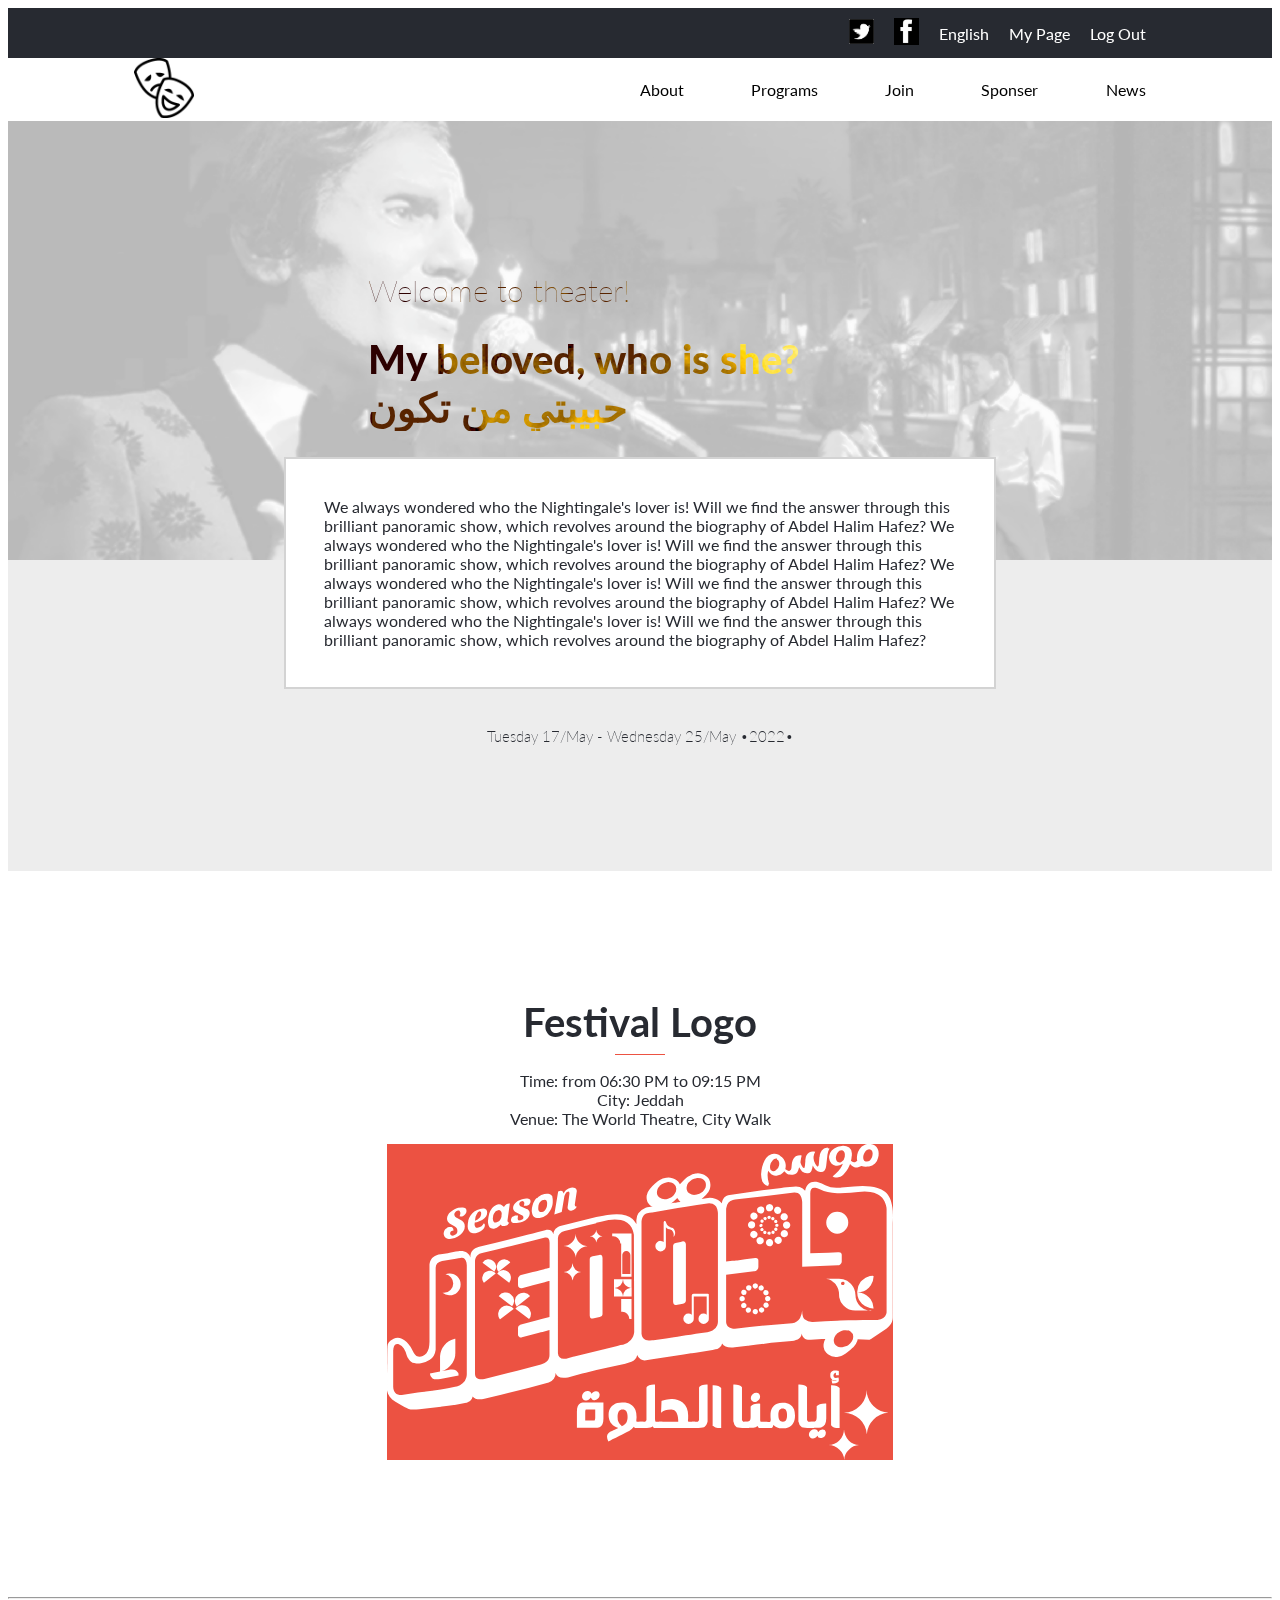
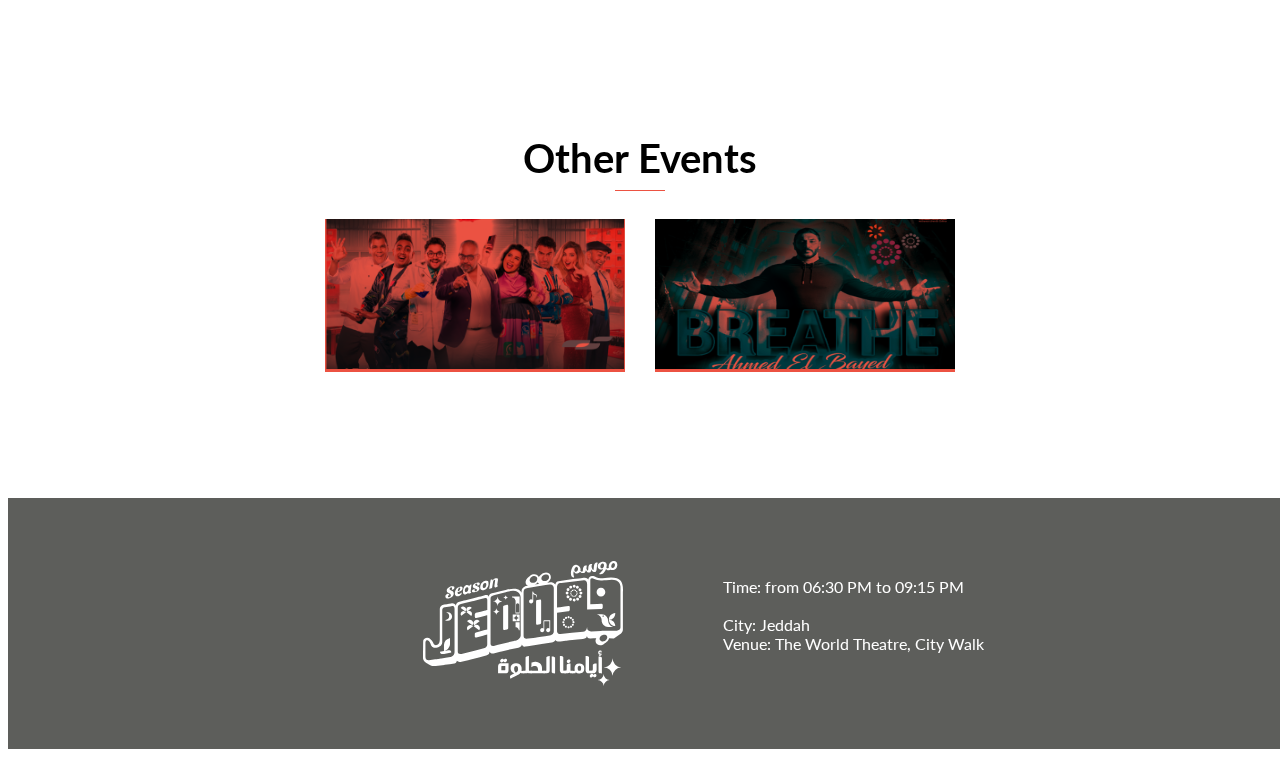
<file: about.html>
<!DOCTYPE html>
<html lang="en">
  <head>
    <meta charset="UTF-8">
    <meta name="viewport" content="width=device-width, initial-scale=1.0">
    <title>About page</title>
    <link rel="stylesheet" href="styles.css">
  </head>
  <body>
    <header>
      <nav class="start">
        <a><img src="./images/twitter.png" class="social" alt="logo"></a>
        <a><img src="./images/fb.png" class="social" alt="logo"></a>
        <a>English</a>
        <a>My Page</a>
        <a>Log Out</a>
      </nav>
      <nav id="mobile">
        <div class="menue-button">
          <div></div>
          <div></div>
          <div></div>
        </div>
      </nav>
      <nav id="web">
        <a href="index.html"><img id="logo" src= './images/logo.jpg' alt="logo"></a>
        <nav id="navigator">
          <a href="./about.html">About</a>
          <a href="#program">Programs</a>
          <a>Join</a>
          <a href="#black">Sponser</a>
          <a>News</a>
        </nav>
      </nav>
    </header>

    <main>
      <section id="intro">
        <img id="intro-background" src="./images/main-bg.png" alt="background">
        <section id="headline">
          <h2 id="welcome">Welcome to theater!</h2>
          <h1>My beloved, who is she?<br>حبيبتي من تكون</h1>
        </section>
        <p id="bio">We always wondered who the Nightingale's lover is! Will we find the answer through this brilliant panoramic show, which revolves around the biography of Abdel Halim Hafez? We always wondered who the Nightingale's lover is! Will we find the answer through this brilliant panoramic show, which revolves around the biography of Abdel Halim Hafez? We always wondered who the Nightingale's lover is! Will we find the answer through this brilliant panoramic show, which revolves around the biography of Abdel Halim Hafez? We always wondered who the Nightingale's lover is! Will we find the answer through this brilliant panoramic show, which revolves around the biography of Abdel Halim Hafez?</p>
        <h3 id="date">Tuesday 17/May - Wednesday 25/May •2022•</h3>
      </section>

      <section class="festiv">
        <h2>Festival Logo</h2>
        <hr>
        <p>Time: from 06:30 PM to 09:15 PM<br>
          City: Jeddah<br>
          Venue: The World Theatre, City Walk</p>
        <img id="jed-logo" src="./images/JS-AR-Logo.svg" alt="festival logo">
      </section>
      <hr>
      <section class="prev">
        <h2>Other Events</h2>
        <hr>
        <div class="event">
          <div class="shade"><img src="./images/event1.png" alt="snapshot"></div>
          <div class="shade"><img src="./images/event2.png" alt="snapshot"></div>
        </div>
      </section>
    </main>
    <script src="script.js"></script>
    <footer id="black">
      <img src="./images/JS-AR-Logo.svg" alt="festival logo">
      <p>Time: from 06:30 PM to 09:15 PM<br><br>
        City: Jeddah<br>
        Venue: The World Theatre, City Walk</p>
    </footer>
  </body>
</html>
</file>
<file: styles.css>
@import url('http://fonts.googleapis.com/css?family=Lato:400,700');

body {
  font-family: 'Lato', sans-serif;
}

main {
  width: 100%;
}

.menue-button {
  position: absolute;
  width: 40px;
  margin: 5px;
  border: none;
  background: transparent;
}

.menue-button div {
  width: 35px;
  height: 5px;
  background-color: #272a31;
  margin: 6px 0;
}

#web {
  display: none;
}

#logo {
  width: 60px;
  height: 60px;
}

.start {
  display: none;
}

.social {
  width: 25px;
}

#intro {
  background: #ededed;
  z-index: -1;
  position: relative;
  padding-bottom: 10%;
}

#intro-background {
  width: 100%;
  z-index: -1;
  position: relative;
}

#headline {
  color: transparent;
  text-align: center;
  margin: auto;
  width: 90%;
  margin-top: -25%;
  background: url('./images/orange.png') no-repeat;
  -webkit-background-clip: text;
}

#welcome {
  font-size: 20px;
  font-weight: 100;
}

h1 {
  font-size: 30px;
  font-weight: 1000;
}

#bio {
  border: 2px solid #d3d3d3;
  background-color: white;
  width: 70%;
  margin: auto;
  padding: 3%;
  color: #272a31;
}

#date {
  color: #272a31;
  font-weight: 200;
  width: fit-content;
  padding-top: 3%;
  margin: auto;
  font-size: 15px;
}

#program {
  background: url('./images/bg-programs.png');
  padding: 5%;
  display: flex;
  flex-direction: column;
  gap: 20px;
  align-items: center;
}

.program-header {
  color: #ec5242;
  align-self: center;
  margin: auto;
  text-align: center;
  padding: 10px;
}

.act {
  background: rgba(225, 225, 225, 0.2);
  display: flex;
  color: white;
  margin: 3%;
  align-items: center;
  justify-content: space-between;
  padding: 0 20px 0 20px;
}

.desciption {
  width: 60%;
}

.act-logo {
  height: 40px;
  width: 40px;
}

.act-name {
  color: #ec5242;
}

#more {
  display: none;
}

.stars button {
  width: 80%;
  margin: 10%;
  color: #272a31;
  padding: 3%;
  font-size: 20px;
  background-color: #fff;
  border: 1px solid #d3d3d3;
}

#tickets {
  width: 80%;
  margin: 10%;
  background: #ec5242;
  color: #fff;
  padding: 7%;
  font-size: 20px;
}

.stars {
  color: #272a31;
  max-width: 600px;
  margin: 3%;
}

.stars h3 {
  font-weight: 1000;
}

.stars h4 {
  color: #ec5242;
  font-weight: 80;
  font-style: italic;
}

.stars h2,
.festiv h2,
.prev h2 {
  text-align: center;
  font-size: 40px;
  margin: 0;
}

footer hr,
.stars hr,
.festiv hr,
.prev hr {
  height: 1px;
  border: none;
  width: 50px;
  background-color: #ec5242;
}

.actor {
  display: flex;
  gap: 15px;
  margin: 4% 0 4% 0;
}

.actor img {
  padding: 3%;
  background: url('./images/chess.jpg') no-repeat;
}

.headshot {
  width: 30%;
  height: auto;
}

.container hr {
  width: 50px;
  margin: 0;
  background-color: #d3d3d3;
}

a {
  text-decoration: none;
  color: inherit;
}

.popup {
  position: fixed;
  background: #272a31;
  left: 0;
  top: 0;
  width: 100%;
  height: 100%;
  display: flex;
  justify-content: space-between;
  overflow: auto;
}

.list-popup {
  color: #fff;
  list-style: none;
  text-decoration: none;
  font-size: 30px;
}

.list-popup li {
  margin: 20px;
}

.close-button {
  margin: 20px;
}

#jed-logo {
  background-color: #ec5242;
  width: 50%;
  margin: auto;
}

.festiv {
  color: #272a31;
  text-align: center;
  padding: 10%;
}

.event {
  display: flex;
  align-items: center;
  flex-direction: column;
  gap: 30px;
  margin: auto;
}

.event img {
  width: 300px;
  height: 150px;
  z-index: -1;
  mix-blend-mode: multiply;
}

.shade {
  margin-top: 20px;
  width: fit-content;
  background-color: #ec5242;
}

.prev {
  padding: 10%;
}

footer {
  display: none;
}

@media (min-width: 768px) {
  header {
    display: unset;
  }

  .start {
    height: 30px;
    color: #fff;
    background: #272a31;
    display: flex;
    gap: 20px;
    justify-content: right;
    padding: 10px 10% 10px 0;
    align-items: center;
  }

  #web {
    display: flex;
    width: 80%;
    justify-content: space-between;
    margin: auto;
  }

  #mobile {
    display: none;
    flex: none;
  }

  #navigator {
    display: flex;
    justify-content: space-between;
    width: 50%;
    align-items: center;
  }

  #headline {
    text-align: left;
    padding-left: 7%;
    width: 50%;
  }

  #welcome {
    font-size: 30px;
  }

  h1 {
    font-size: 40px;
  }

  #bio {
    width: 50%;
  }

  #acts-container {
    display: flex;
  }

  .act {
    flex-direction: column;
    margin: 3px;
    padding: 20px 0 20px 0;
    width: fit-content;
  }

  .act-name {
    margin: 10px;
  }

  .desciption {
    margin: 10px;
  }

  .stars button,
  #tickets {
    display: none;
  }

  #more {
    display: inline;
    text-decoration: underline;
    text-transform: uppercase;
    color: #fff;
  }

  .stars {
    max-width: 100%;
  }

  .container {
    display: grid;
    width: 90%;
    grid-template-columns: [col1-start] 50% [col1-end row2-start] 50% [col2-end];
    margin: auto;
    gap: 50px;
  }

  .event {
    flex-direction: row;
    justify-content: center;
  }

  footer {
    display: inline;
  }

  #top {
    background-color: #5d5e5b;
    padding: 5% 10%;
  }

  #partners {
    display: flex;
    gap: 30px;
    flex-wrap: wrap;
    justify-content: center;
    padding: 30px 0;
  }

  footer img {
    width: 200px;
    height: auto;
  }

  #partners img {
    filter: grayscale(100%);
  }

  #white {
    display: flex;
    justify-content: center;
    gap: 100px;
    padding: 5%;
    background: #fff;
  }

  footer h2 {
    text-align: center;
    font-size: 40px;
    color: #d3d3d3;
    margin: 0;
  }

  #white img {
    filter: invert(70%);
  }

  #black {
    display: flex;
    width: 100%;
    color: #fff;
    gap: 100px;
    justify-content: center;
    padding: 5%;
    background-color: #5d5e5b;
  }
}
</file>
